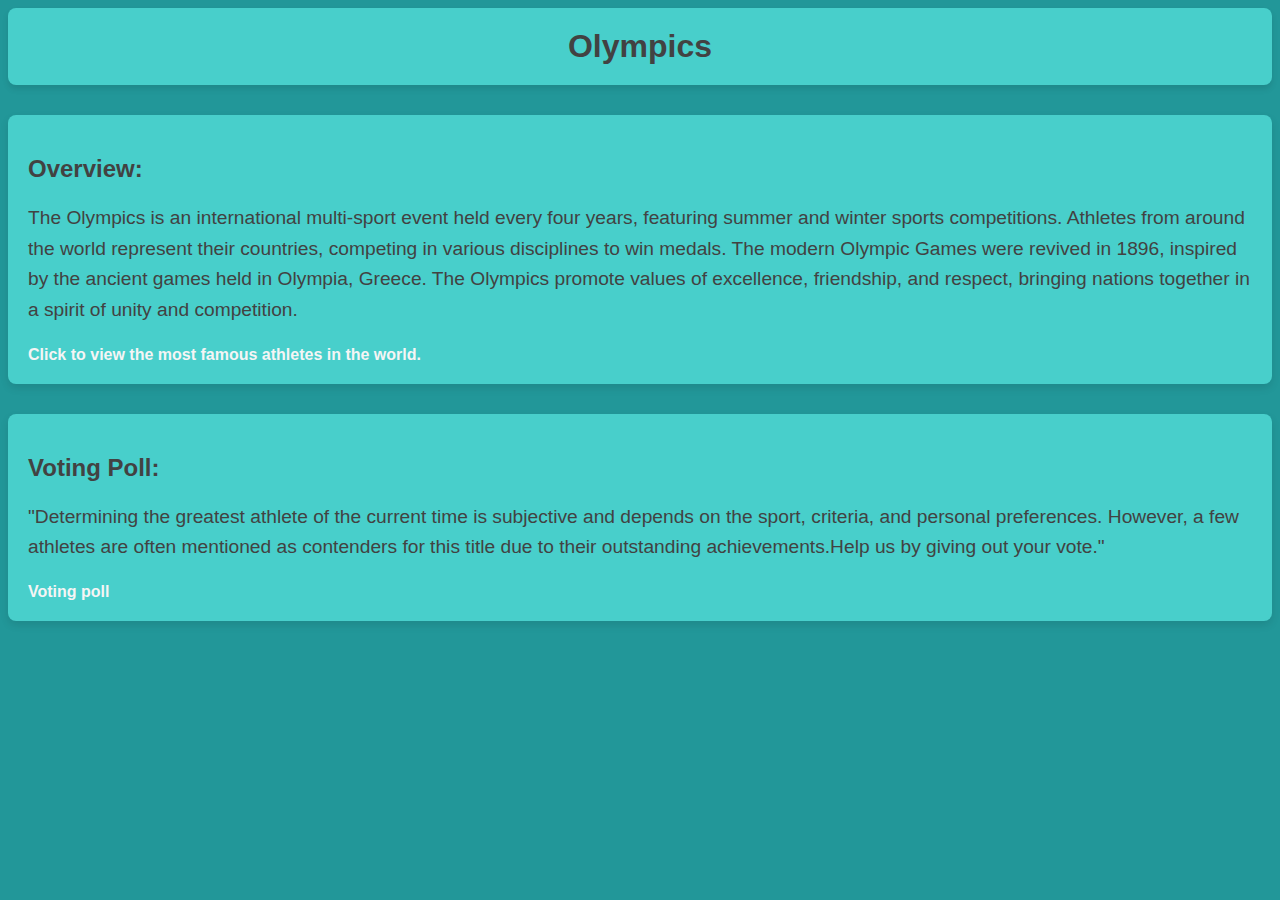
<file: index.html>
<!DOCTYPE html>
<html lang="en">
<head>
  <meta charset="UTF-8">
  <meta name="viewport" content="width=device-width, initial-scale=1.0">
  <title>Olympics</title>
  <link rel="stylesheet" href="style.css">

</head>
<body>
    <header>Olympics</header>
    <div>
        <h2>
            Overview:
        </h2>
        <p>The Olympics is an international multi-sport event held every four years, featuring summer and winter sports competitions. Athletes from around the world represent their countries, competing in various disciplines to win medals. The modern Olympic Games were revived in 1896, inspired by the ancient games held in Olympia, Greece. The Olympics promote values of excellence, friendship, and respect, bringing nations together in a spirit of unity and competition.</p>
        <li>
            <a href="ex1.html">Click to view the most famous athletes in the world.</a>
        </li>
    </div>
    <div>
        <h2>
            Voting Poll:
        </h2>
        <p>"Determining the greatest athlete of the current time is subjective and depends on the sport, criteria, and personal preferences. However, a few athletes are often mentioned as contenders for this title due to their outstanding achievements.Help us by giving out your vote."</p>
        <li>
            <a href="ex4.html">Voting poll</a>
        </li>
    </div>
</body>
</html>
</file>
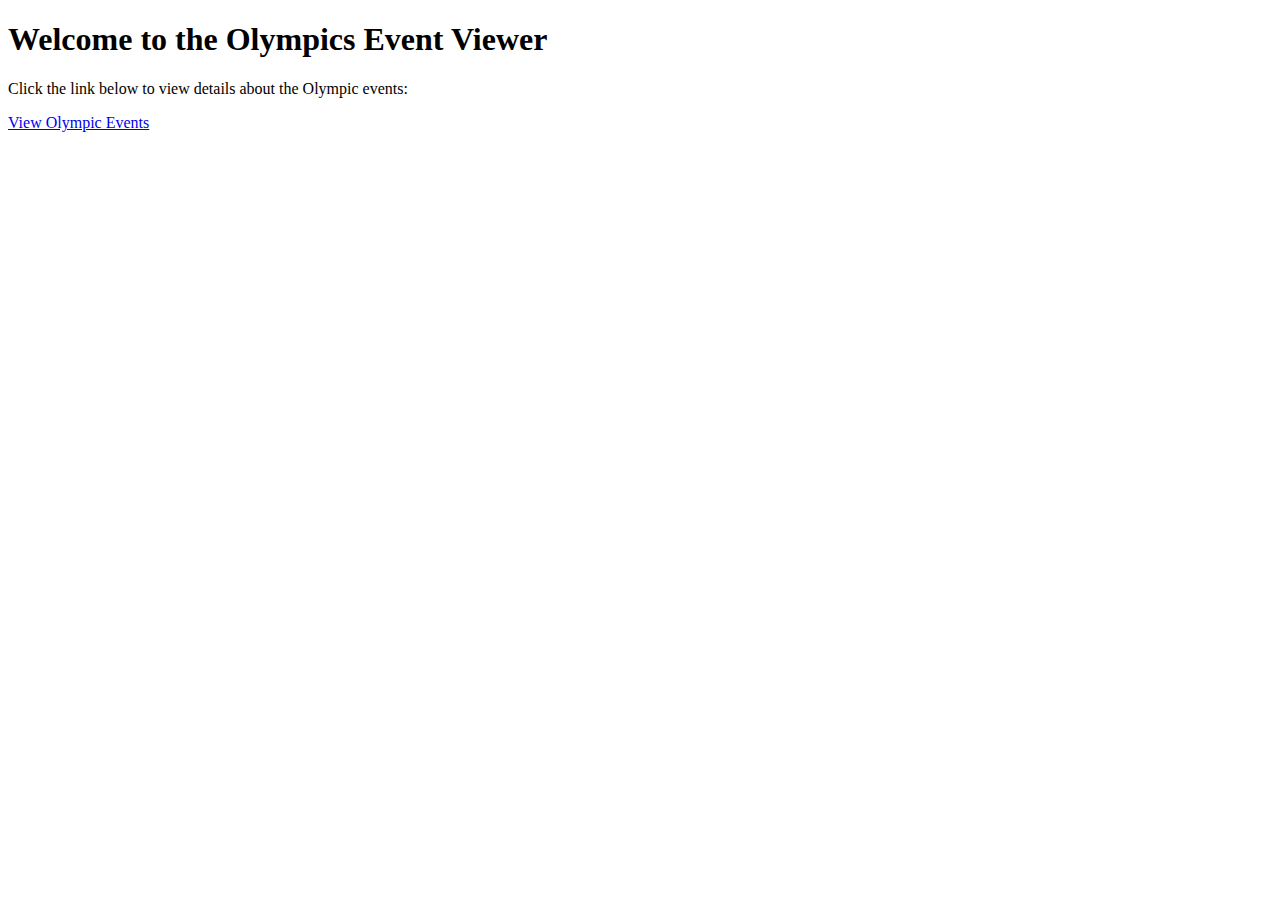
<file: ex5a/index.html>
<!DOCTYPE html>
<html lang="en">
<head>
    <meta charset="UTF-8">
    <meta name="viewport" content="width=device-width, initial-scale=1.0">
    <title>Olympics Event Viewer</title>
</head>
<body>
    <h1>Welcome to the Olympics Event Viewer</h1>
    <p>Click the link below to view details about the Olympic events:</p>
    <a href="OlympicsServlet">View Olympic Events</a>
</body>
</html>
</file>
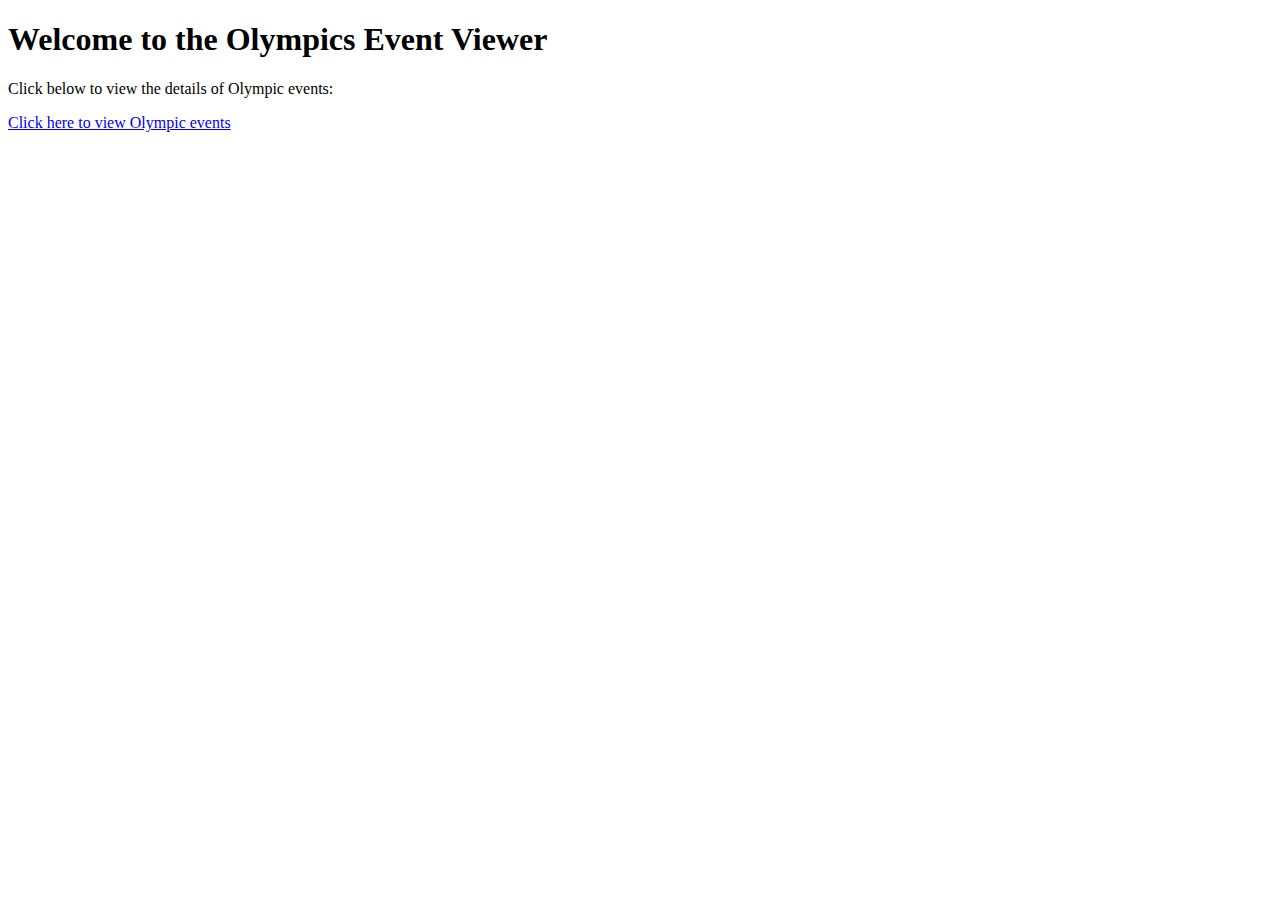
<file: ex5b/index.html>
<!DOCTYPE html>
<html lang="en">
<head>
    <meta charset="UTF-8">
    <meta name="viewport" content="width=device-width, initial-scale=1.0">
    <title>Olympics Event Viewer</title>
</head>
<body>
    <h1>Welcome to the Olympics Event Viewer</h1>
    <p>Click below to view the details of Olympic events:</p>
    <a href="olympics">Click here to view Olympic events</a>
</body>
</html>
</file>
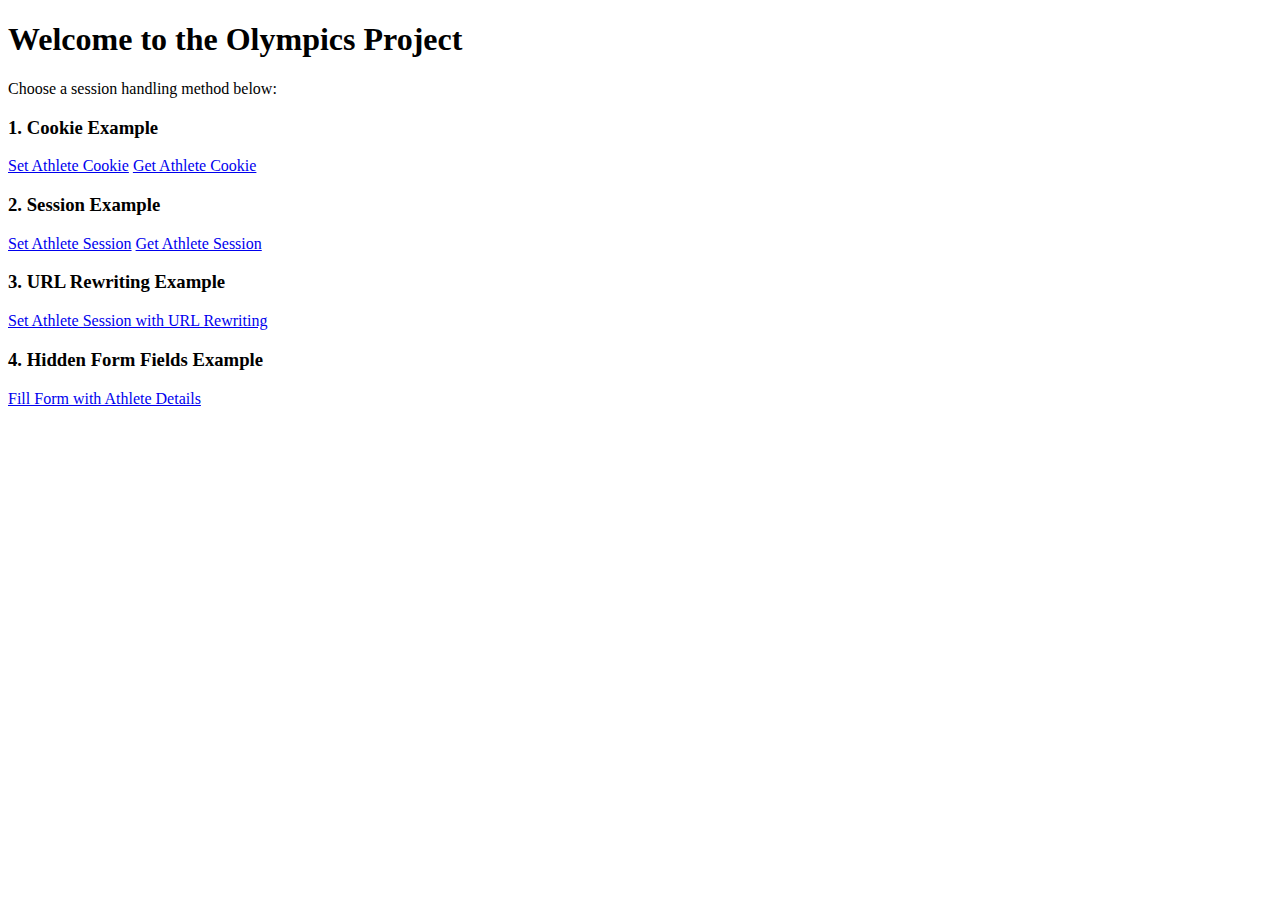
<file: ex5c/index.html>
<!DOCTYPE html>
<html lang="en">
<head>
    <meta charset="UTF-8">
    <meta name="viewport" content="width=device-width, initial-scale=1.0">
    <title>Olympics - Session Handling</title>
</head>
<body>
    <h1>Welcome to the Olympics Project</h1>
    <p>Choose a session handling method below:</p>

    <h3>1. Cookie Example</h3>
    <a href="SetCookieServlet">Set Athlete Cookie</a>
    <a href="GetCookieServlet">Get Athlete Cookie</a>

    <h3>2. Session Example</h3>
    <a href="SessionServlet">Set Athlete Session</a>
    <a href="GetSessionServlet">Get Athlete Session</a>

    <h3>3. URL Rewriting Example</h3>
    <a href="UrlRewritingServlet">Set Athlete Session with URL Rewriting</a>

    <h3>4. Hidden Form Fields Example</h3>
    <a href="FormServlet">Fill Form with Athlete Details</a>

</body>
</html>
</file>
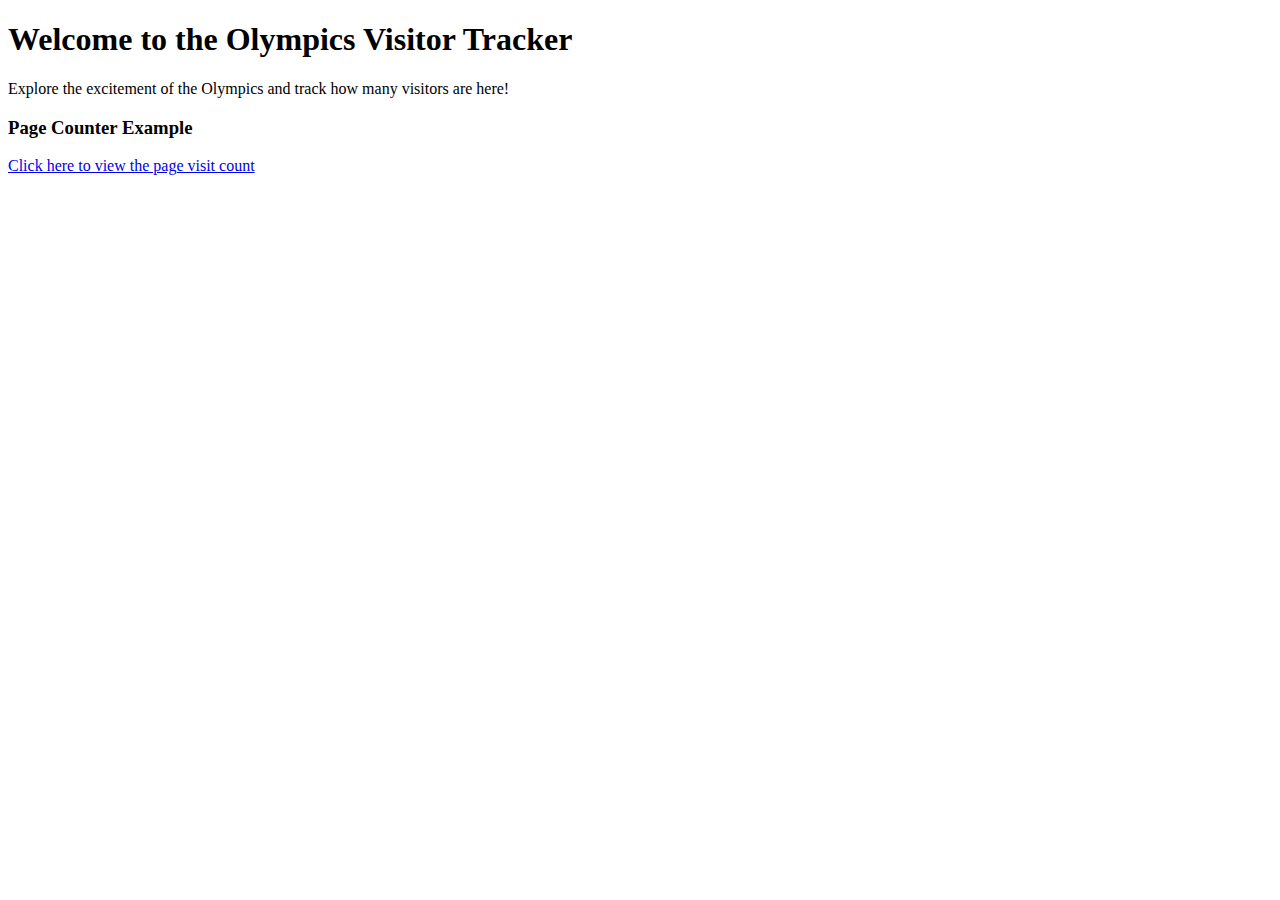
<file: ex5e/index.html>
<!DOCTYPE html>
<html lang="en">
<head>
    <meta charset="UTF-8">
    <meta name="viewport" content="width=device-width, initial-scale=1.0">
    <title>Olympics Visitor Tracker</title>
</head>
<body>
    <h1>Welcome to the Olympics Visitor Tracker</h1>
    <p>Explore the excitement of the Olympics and track how many visitors are here!</p>
    
    <h3>Page Counter Example</h3>
    <a href="PageCounterServlet">Click here to view the page visit count</a>
</body>
</html>
</file>
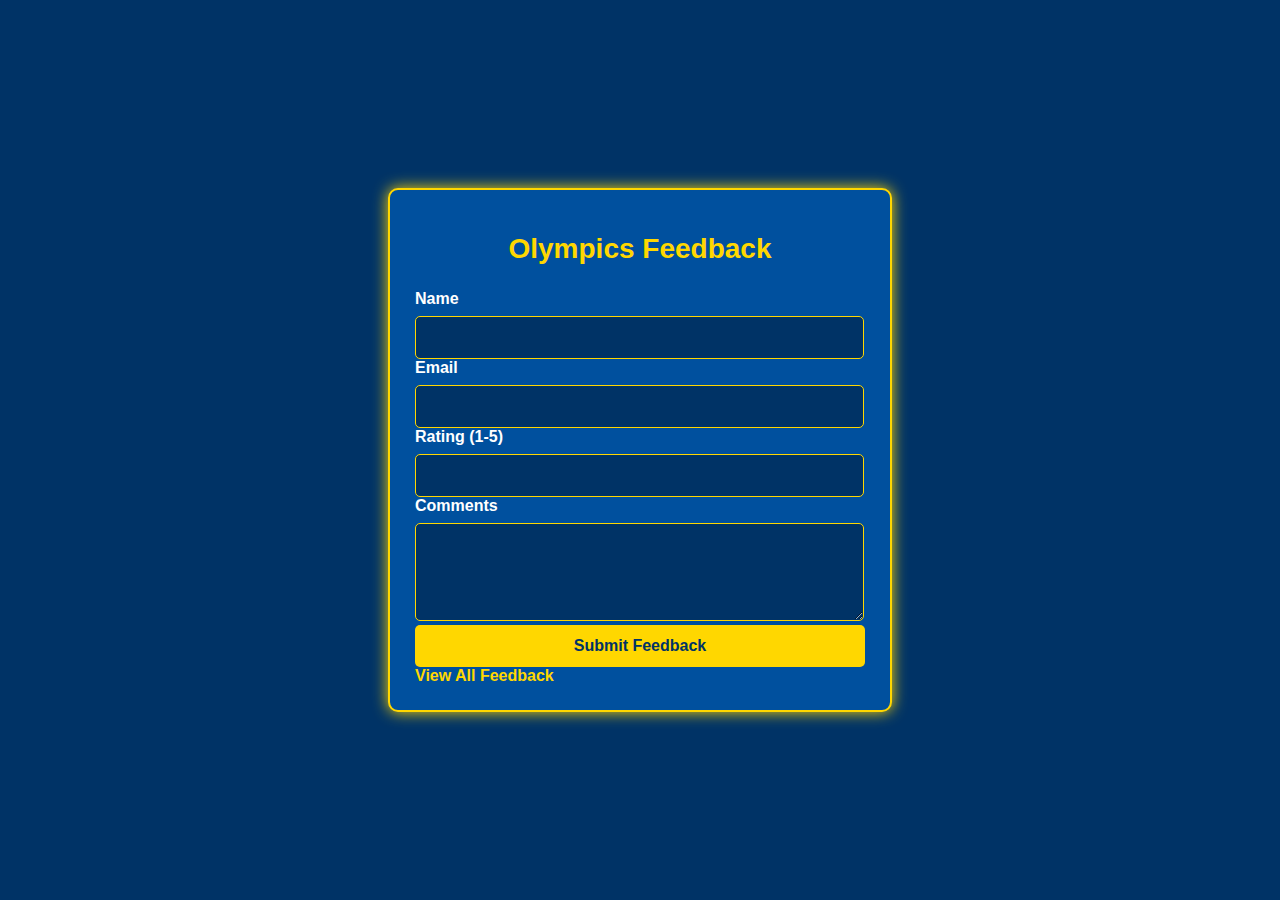
<file: ex6a/index.html>
<!DOCTYPE html>
<html lang="en">

<head>
    <meta charset="UTF-8">
    <meta name="viewport" content="width=device-width, initial-scale=1.0">
    <title>Olympics Feedback Form</title>
    <style>
        body {
            font-family: 'Segoe UI', Tahoma, Geneva, Verdana, sans-serif;
            background-color: #003366; /* Olympic blue */
            color: #FFFFFF;
            display: flex;
            justify-content: center;
            align-items: center;
            min-height: 100vh;
            margin: 0;
        }

        .feedback-container {
            background-color: #00509E;
            border: 2px solid #FFD700; /* Olympic gold */
            padding: 25px;
            max-width: 450px;
            width: 100%;
            border-radius: 10px;
            box-shadow: 0 0 15px #FFD700;
            transition: transform 0.3s ease, box-shadow 0.3s ease;
        }

        .feedback-container:hover {
            transform: scale(1.05);
            box-shadow: 0 0 35px #FFF700;
        }

        h1 {
            color: #FFD700;
            text-align: center;
            margin-bottom: 25px;
            font-size: 28px;
        }

        label {
            display: block;
            color: #FFFFFF;
            font-weight: bold;
            margin-bottom: 8px;
        }

        input[type="text"], input[type="email"], textarea {
            width: 94%;
            padding: 12px;
            border: 1px solid #FFD700;
            border-radius: 5px;
            background-color: #003366;
            color: #FFFFFF;
            font-size: 15px;
            transition: border-color 0.3s, box-shadow 0.3s;
        }

        input[type="submit"] {
            width: 100%;
            padding: 12px;
            background-color: #FFD700;
            border: none;
            border-radius: 5px;
            font-size: 16px;
            font-weight: bold;
            color: #003366;
            cursor: pointer;
        }

        input[type="submit"]:hover {
            background-color: #FFF700;
            box-shadow: 0 0 10px #FFD700;
        }

        .view-feedback-link a {
            color: #FFD700;
            text-decoration: none;
            font-weight: bold;
        }
    </style>
</head>

<body>
    <div class="feedback-container">
        <h1>Olympics Feedback</h1>
        <form action="feedback.php" method="post">
            <label for="username">Name</label>
            <input type="text" id="username" name="username" required>

            <label for="email">Email</label>
            <input type="email" id="email" name="email" required>

            <label for="rating">Rating (1-5)</label>
            <input type="text" id="rating" name="rating" required>

            <label for="comments">Comments</label>
            <textarea id="comments" name="comments" rows="4"></textarea>

            <input type="submit" value="Submit Feedback">
        </form>
        <div class="view-feedback-link">
            <a href="view_feedback.php">View All Feedback</a>
        </div>
    </div>
</body>

</html>
</file>
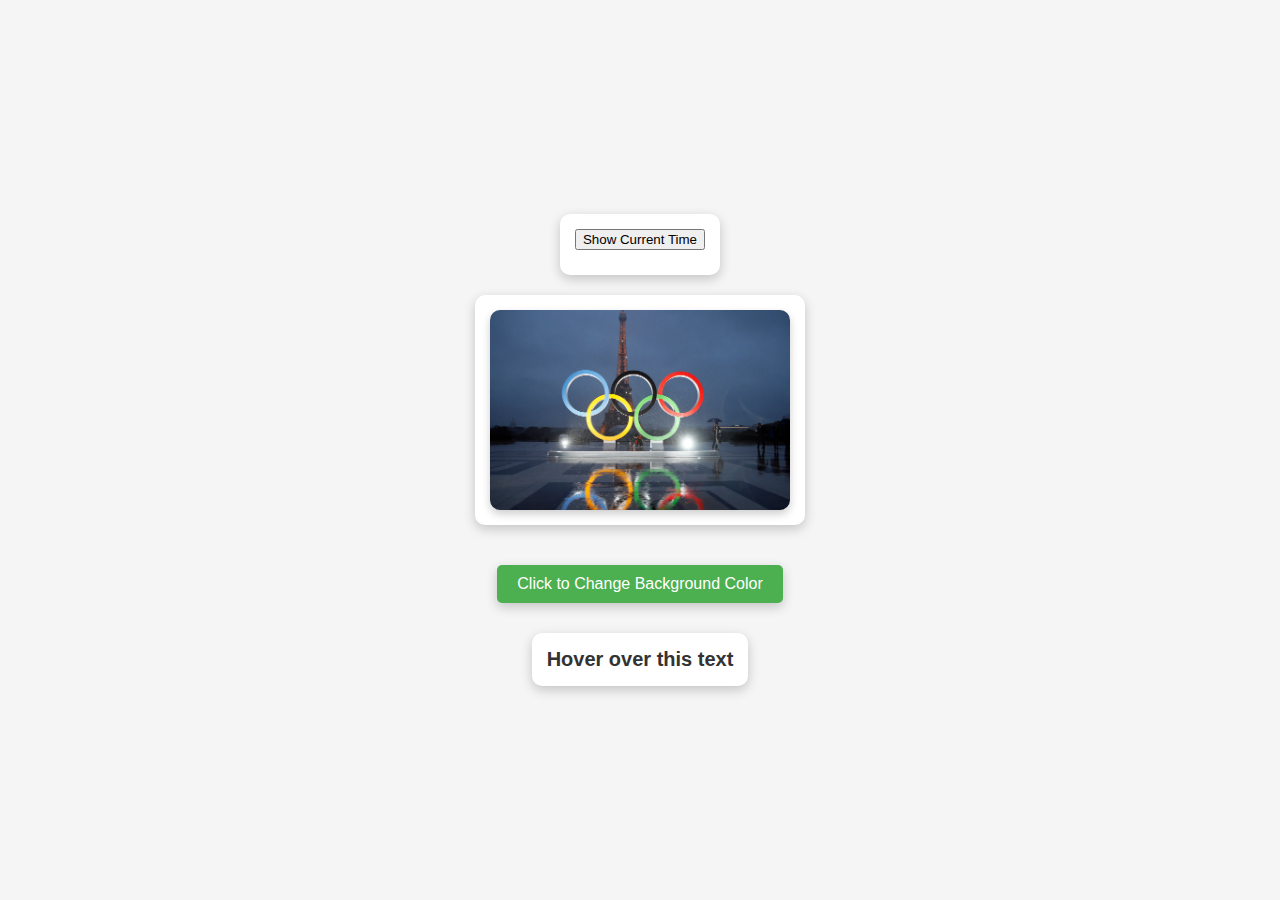
<file: ex4.html>
<!DOCTYPE html>
<html lang="en">
<head>
    <meta charset="UTF-8">
    <meta name="viewport" content="width=device-width, initial-scale=1.0">
    <title>Interactive Website</title>
    <link rel="stylesheet" href="ex4.css">
</head>
<body>
    <div class="outer-container">
        <div class="container-wrapper">
            <div id="time1" class="shadow-box">
                <button id="showTimeButton">Show Current Time</button>
                <div id="time"></div>
            </div>

           
            <div class="container shadow-box">
                <img src="oly.png" alt="Olympics" class="image">
                <div class="text">You hovered over the image!</div>
            </div>
            <button id="changeBgButton" class="shadow-box">Click to Change Background Color</button>

            <div id="hoverText" class="shadow-box">Hover over this text</div>
        </div>
    </div>

    <script>
       
        let interval;
        document.getElementById('showTimeButton').addEventListener('click', function () {
            clearInterval(interval);
            updateTime();
            interval = setInterval(updateTime, 1000);
        });

        function updateTime() {
            const now = new Date();
            const timeString = now.toLocaleTimeString();
            document.getElementById('time').textContent = timeString;
        }

      
        const changeBgButton = document.getElementById('changeBgButton');
        changeBgButton.addEventListener('click', () => {
            document.body.style.backgroundColor = getRandomColor();
        });

        function getRandomColor() {
            const letters = '0123456789ABCDEF';
            let color = '#';
            for (let i = 0; i < 6; i++) {
                color += letters[Math.floor(Math.random() * 16)];
            }
            return color;
        }

       
        const hoverText = document.getElementById('hoverText');
        hoverText.addEventListener('mouseenter', () => {
            hoverText.textContent = 'Mouse In';
        });

        hoverText.addEventListener('mouseleave', () => {
            hoverText.textContent = 'Mouse Out';
        });

    
        const imageContainer = document.querySelector('.container');
        const text = document.querySelector('.text');

        imageContainer.addEventListener('mouseenter', () => {
            text.style.display = 'block';
        });

        imageContainer.addEventListener('mouseleave', () => {
            text.style.display = 'none';
        });
    </script>
</body>
</html>
</file>
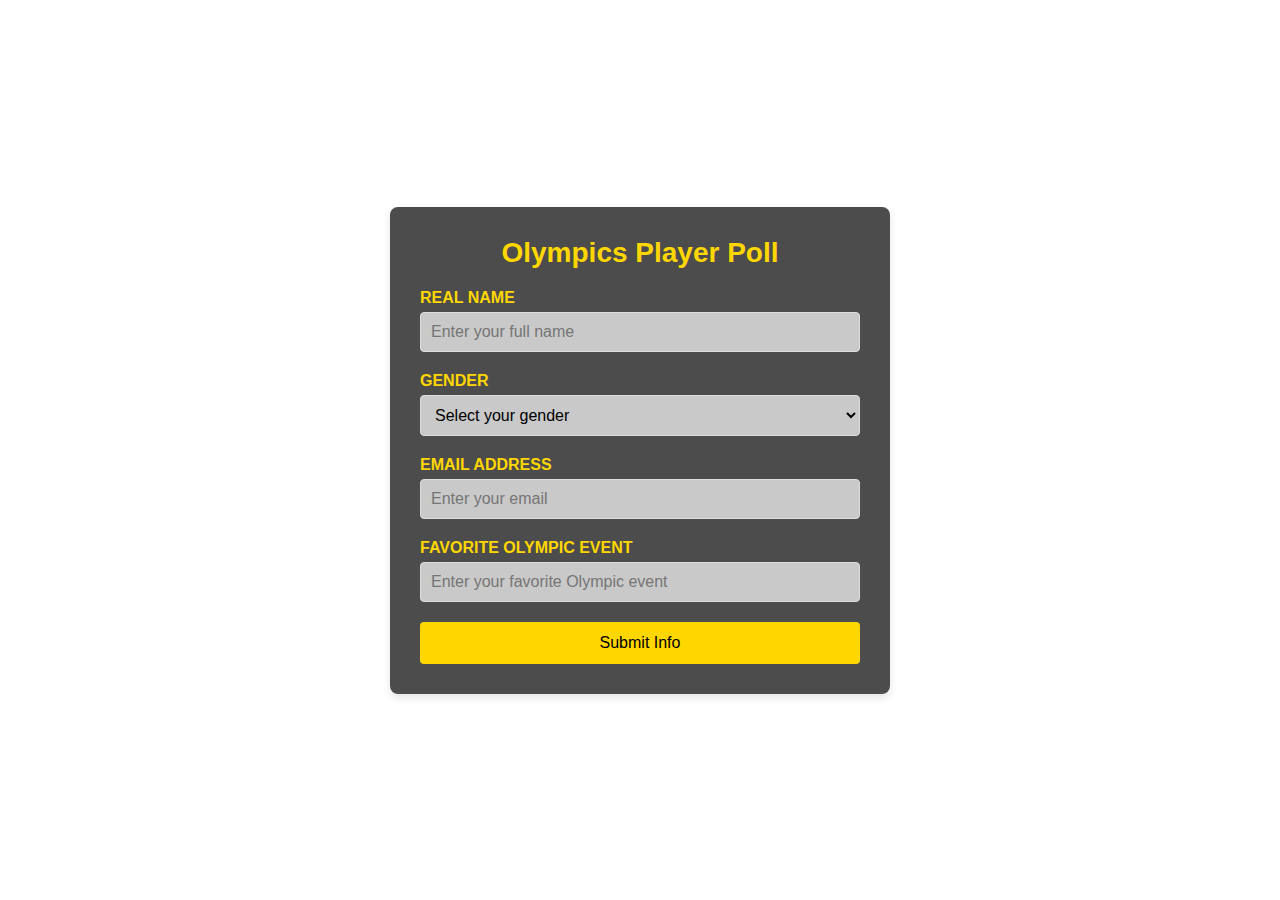
<file: ex4a.html>
<!DOCTYPE html>
<html lang="en">
<head>
    <meta charset="UTF-8">
    <meta name="viewport" content="width=device-width, initial-scale=1.0">
    <title>Olympics</title>
    <style>
       
        * {
            margin: 0;
            padding: 0;
            box-sizing: border-box;
        }

        body {
            font-family: 'Arial', sans-serif;
            background-image: url('https://upload.wikimedia.org/wikipedia/commons/2/27/Olympic_Rings_Logo.png'); /* Olympic rings as background */
            background-size: cover;
            background-repeat: no-repeat; 
            background-position: center;
            display: flex;
            justify-content: center;
            align-items: center;
            height: 100vh;
            color: #fff;
        }

        .form-container {
            background-color: rgba(0, 0, 0, 0.7); 
            opacity: 1;
            padding: 30px;
            border-radius: 8px;
            box-shadow: 0 4px 8px rgba(0, 0, 0, 0.1);
            width: 100%;
            max-width: 500px;
        }

        h1 {
            text-align: center;
            margin-bottom: 20px;
            color: #FFD700; 
            font-size: 28px;
        }

       
        .form-group {
            margin-bottom: 20px;
        }

        label {
            display: block;
            font-weight: bold;
            color: #FFD700; 
            margin-bottom: 5px;
            text-transform: uppercase; 
        }

        input, select, textarea {
            width: 100%;
            padding: 10px;
            border: 1px solid #ddd;
            border-radius: 4px;
            font-size: 16px;
            transition: border-color 0.3s;
            background-color: rgba(255, 255, 255, 0.7);
            color: #000;
        }

        input:focus, select:focus, textarea:focus {
            border-color: #FFD700;
            outline: none;
        }

        textarea {
            resize: vertical;
            height: 150px;
        }

        .error {
            color: #ff4d4d;
            font-size: 12px;
            display: none;
        }

        .submit-btn {
            background-color: #FFD700;
            color: black;
            padding: 12px 20px;
            border: none;
            border-radius: 4px;
            font-size: 16px;
            cursor: pointer;
            transition: background-color 0.3s;
            width: 100%;
        }

        .submit-btn:hover {
            background-color: #FFCC00; 
        }

    </style>
</head>
<body>

    <div class="form-container">
        <h1>Olympics Player Poll</h1>
        <form id="contactForm" onsubmit="return validateForm()" method="POST">
            <div class="form-group">
                <label for="realname">Real Name</label>
                <input type="text" id="realname" name="realname" placeholder="Enter your full name" required>
                <span class="error" id="nameError"></span>
            </div>
            <div class="form-group">
                <label for="gender">Gender</label>
                <select id="gender" name="gender" required>
                    <option value="">Select your gender</option>
                    <option value="Male">Male</option>
                    <option value="Female">Female</option>
                    <option value="Other">Other</option>
                </select>
                <span class="error" id="genderError"></span>
            </div>
            <div class="form-group">
                <label for="email">Email Address</label>
                <input type="email" id="email" name="email" placeholder="Enter your email" required>
                <span class="error" id="emailError"></span>
            </div>
            <div class="form-group">
                <label for="favorite-agent">Favorite Olympic Event</label>
                <input id="favorite-agent" name="favorite-agent" placeholder="Enter your favorite Olympic event" required>
                <span class="error" id="favoriteAgentError"></span>
            </div>
            <button type="submit" class="submit-btn">Submit Info</button>
        </form>
    </div>

    <script>
        
        function validateForm() {
            let valid = true;
           
            document.getElementById('nameError').style.display = 'none';
            document.getElementById('genderError').style.display = 'none';
            document.getElementById('emailError').style.display = 'none';
            document.getElementById('favoriteAgentError').style.display = 'none';

            const realname = document.getElementById('realname').value;
            if (realname.trim() === "") {
                document.getElementById('nameError').innerText = "Real name is required.";
                document.getElementById('nameError').style.display = 'block';
                valid = false;
            }

            const gender = document.getElementById('gender').value;
            if (gender.trim() === "") {
                document.getElementById('genderError').innerText = "Gender is required.";
                document.getElementById('genderError').style.display = 'block';
                valid = false;
            }

            const email = document.getElementById('email').value;
            const emailRegex = /^[a-zA-Z0-9._%+-]+@[a-zA-Z0-9.-]+\.[a-zA-Z]{2,}$/;
            if (!emailRegex.test(email)) {
                document.getElementById('emailError').innerText = "Please enter a valid email.";
                document.getElementById('emailError').style.display = 'block';
                valid = false;
            }

            const favoriteAgent = document.getElementById('favorite-agent').value;
            if (favoriteAgent.trim() === "") {
                document.getElementById('favoriteAgentError').innerText = "Favorite event cannot be empty.";
                document.getElementById('favoriteAgentError').style.display = 'block';
                valid = false;
            }

            return valid;
        }
    </script>
</body>
</html>
</file>
<file: style.css>
body {
    background-color: #229799;
    font-family: Arial, sans-serif;
    margin: 10;
}

header {
    background-color:  #48CFCB;
    color: #424242;
    padding: 20px;
    text-align: center;
    font-size: 2rem;
    font-weight: bold;
    border-radius: 8px;
    box-shadow: 0 4px 6px rgba(0, 0, 0, 0.1);
}


div {
    max-width: auto;
    margin: 30px auto;
    padding: 20px;
    background-color: #48CFCB;
    border-radius: 8px;
    box-shadow: 0 4px 8px rgba(0, 0, 0, 0.1);
}


p {
    color: #424242;
    font-size: 1.2rem;
    line-height: 1.6;
    margin-bottom: 20px;
}
h2{
    color: #424242;
}


li {
    list-style: none;
}

a {
    text-decoration: none;
    color: #F5F5F5;
    font-weight: bold;
}

a:hover {
    color: #424242;
    text-decoration: underline;
}


body.ex1{
    background-color: #229799;
}

h1.ex1{
    background-color:  #48CFCB;
    color: #424242;
    margin-left: 200px;
    margin-right: 200px;
    border-radius: 8px;
    text-align: center;
}

img.ex1{
    display: block;
    margin-left: auto;
    margin-right: auto;
    max-width: 100%; /* Ensures it scales responsively */
    height: auto;
    border-radius: 8px;
}
</file>
<file: ex4.css>
/* General Body Styling */
body {
    font-family: Arial, sans-serif;
    margin: 0;
    padding: 0;
    background-color: #f5f5f5;
    text-align: center;
    display: flex;
    justify-content: center;
    align-items: center;
    min-height: 100vh;
    flex-direction: column;
}

/* Outer Container */
.outer-container {
    display: flex;
    justify-content: center;
    align-items: center;
    width: 100%;
    height: 100%;
    padding: 20px;
}

/* Wrapper for All Elements */
.container-wrapper {
    display: flex;
    flex-direction: column;
    align-items: center;
    gap: 20px;
    max-width: 500px;  /* Restrict width to avoid stretching */
    width: 100%;
}

/* Shadow Box Effect */
.shadow-box {
    box-shadow: 0 4px 12px rgba(0, 0, 0, 0.2);
    border-radius: 10px;
    padding: 15px;
    background-color: white;
    transition: box-shadow 0.3s ease-in-out;
}

.shadow-box:hover {
    box-shadow: 0 6px 20px rgba(0, 0, 0, 0.3);
}

/* Dynamic Time Section */
#time1 {
    display: flex;
    flex-direction: column;
    align-items: center;
    gap: 10px;
}

#time {
    font-size: 24px;
    font-weight: bold;
    color: #333;
}

/* Image Hover Container */
.container {
    position: relative;
    width: 300px;
    height: 200px;
}

.image {
    width: 100%;
    height: 100%;
    object-fit: cover;
    border-radius: 10px;
    box-shadow: 0 4px 8px rgba(0, 0, 0, 0.2);
}

.text {
    position: absolute;
    top: 50%;
    left: 50%;
    transform: translate(-50%, -50%);
    color: white;
    background-color: rgba(0, 0, 0, 0.6);
    padding: 10px 15px;
    border-radius: 5px;
    font-size: 18px;
    display: none;
    text-align: center;
}

/* Background Change Button */
#changeBgButton {
    margin-top: 20px;
    padding: 10px 20px;
    font-size: 16px;
    background-color: #4CAF50;
    color: white;
    border: none;
    border-radius: 5px;
    cursor: pointer;
    transition: background-color 0.3s;
}

#changeBgButton:hover {
    background-color: #45a049;
}

/* Hover Text Section */
#hoverText {
    margin-top: 10px;
    font-size: 20px;
    font-weight: bold;
    color: #333;
    cursor: pointer;
    transition: color 0.3s;
}

#hoverText:hover {
    color: #007BFF;
}
</file>
